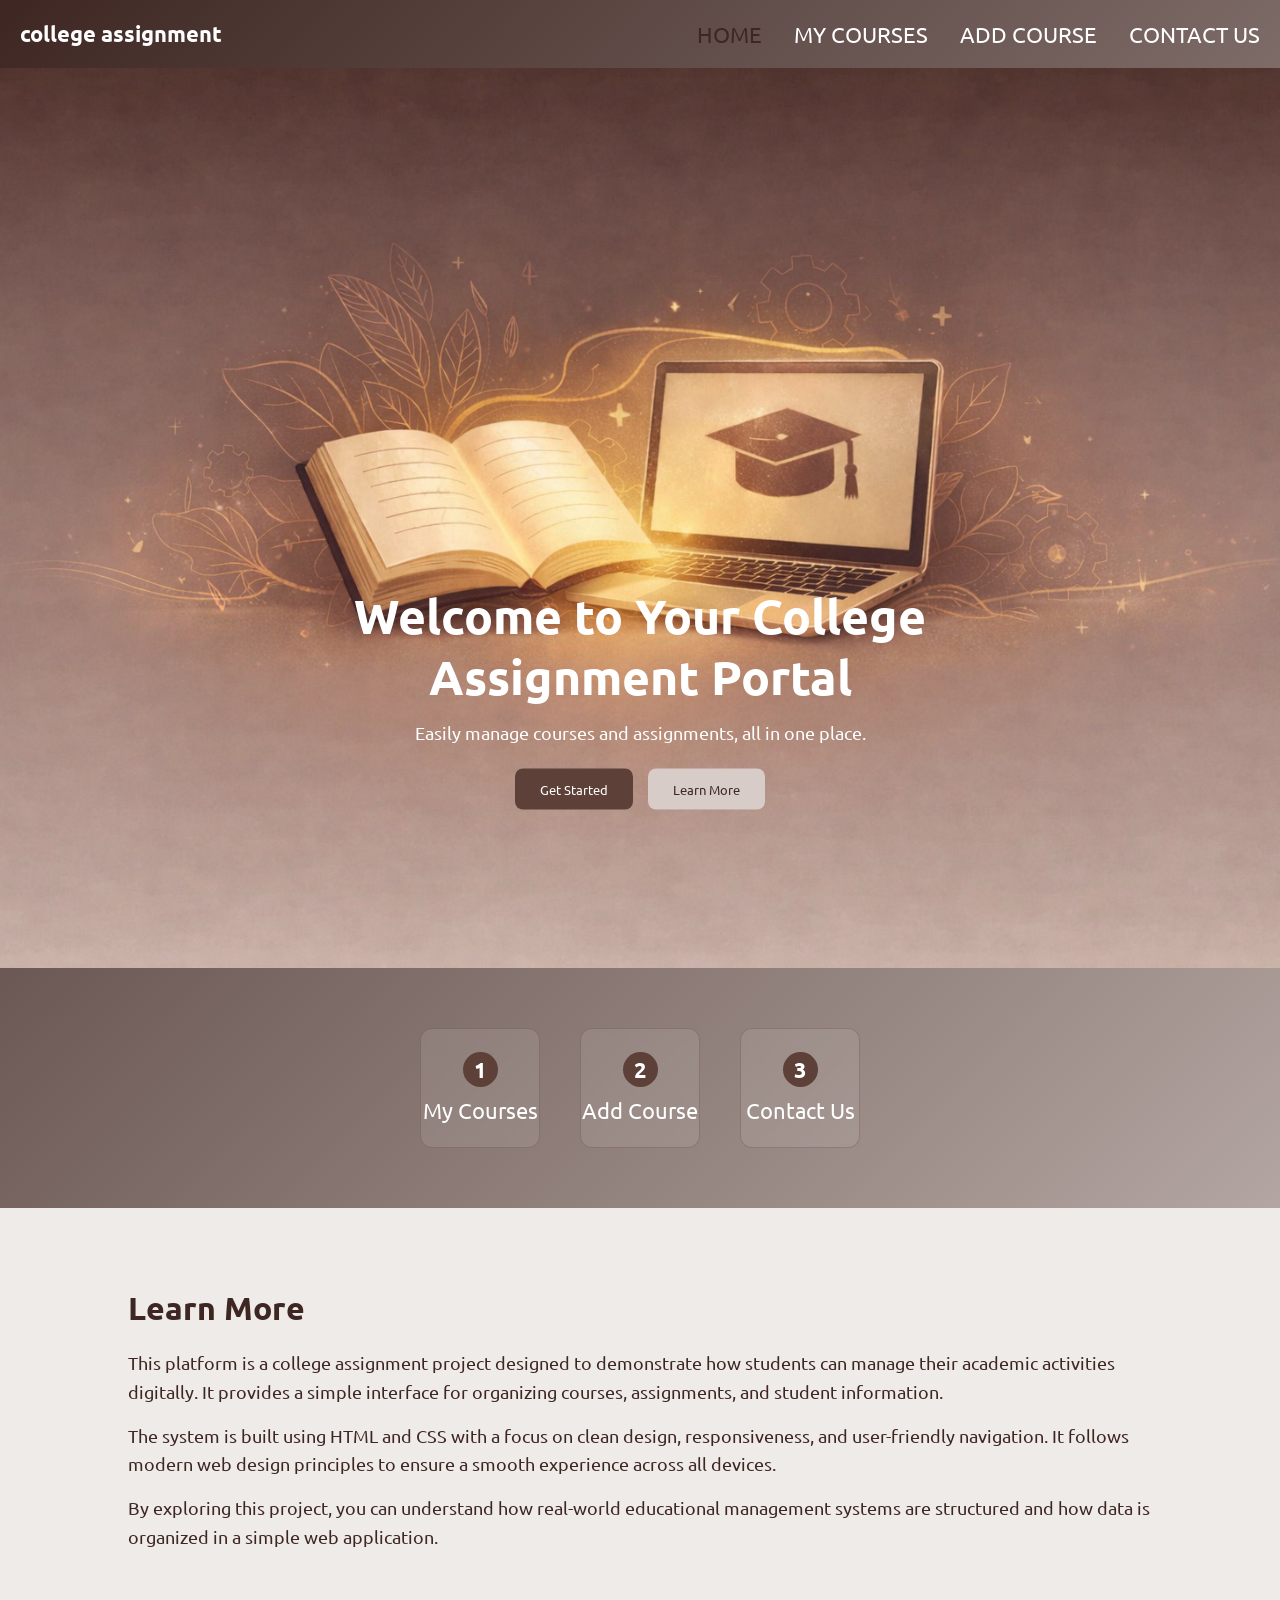
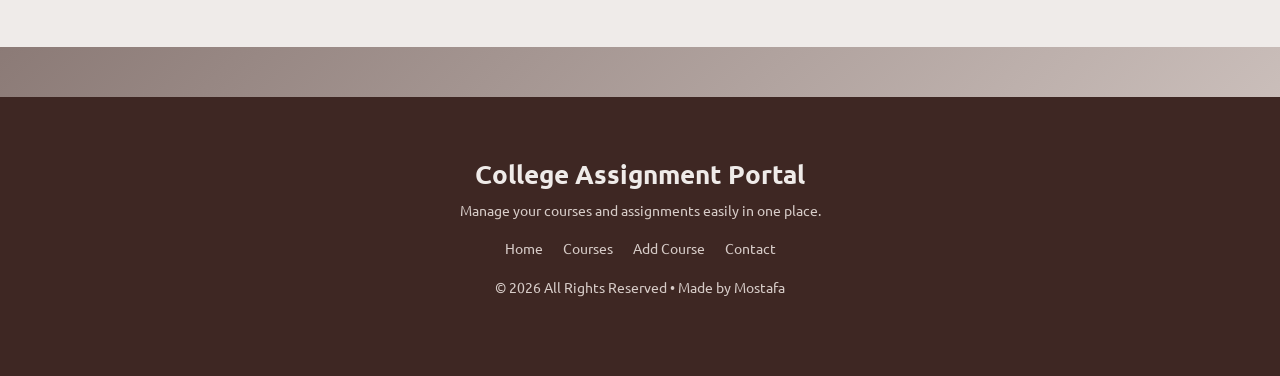
<file: index.html>
<!DOCTYPE html>
<html lang="en">

<head>
    <meta charset="UTF-8">
    <meta name="viewport" content="width=device-width, initial-scale=1.0">
    <title>home</title>
    <link rel="stylesheet" href="home.css">

</head>

<body>
    <div class="navbar">

        <div class="logo">
            <span href="home">college assignment</span>
        </div>
        <ul class="links">
            <li> <a href="index.html" class="active">home</a></li>
            <li> <a href="my_course.html">my courses</a></li>
            <li> <a href="add_course.html">add course</a></li>
            <li> <a href="contact_us.html">contact us</a></li>
        </ul>
    </div>

    <section class="hero">
        <div class="overlay">
            <h1>Welcome to Your College Assignment Portal</h1>
            <p>Easily manage courses and assignments, all in one place.</p>

            <div class="buttons">
                <a href="my_course.html">
                    <button class="btn-primary">Get Started</button>
                </a>

                <a href="#learn-more">
                    <button class="btn-secondary">Learn More</button>
                </a>
            </div>
        </div>

    </section>

    <div class="step-container" id="features">
        <a href="my_course.html" class="step">
            <div class="number">1</div>
            <p>My Courses</p>
        </a>
        <a href="add_course.html" class="step">
            <div class="number">2</div>
            <p>Add Course</p>
        </a>

        <a href="contact_us.html" class="step">
            <div class="number">3</div>
            <p>Contact Us</p>
        </a>
    </div>
    <section class="content" id="learn-more">
        <h2>Learn More</h2>

        <p>
            This platform is a college assignment project designed to demonstrate how students can manage their academic
            activities digitally.
            It provides a simple interface for organizing courses, assignments, and student information.
        </p>

        <p>
            The system is built using HTML and CSS with a focus on clean design, responsiveness, and user-friendly
            navigation.
            It follows modern web design principles to ensure a smooth experience across all devices.
        </p>

        <p>
            By exploring this project, you can understand how real-world educational management systems are structured
            and how data is organized in a simple web application.
        </p>
    </section>

    <footer class="footer">
        <div class="footer-content">

            <h3>College Assignment Portal</h3>
            <p>Manage your courses and assignments easily in one place.</p>

            <div class="footer-links">
                <a href="index.html">Home</a>
                <a href="my_course.html">Courses</a>
                <a href="add_course.html">Add Course</a>
                <a href="contact_us.html">Contact</a>
            </div>
            <p class="copy">© 2026 All Rights Reserved • Made by Mostafa</p>
        </div>
    </footer>

</body>

</html>
</file>
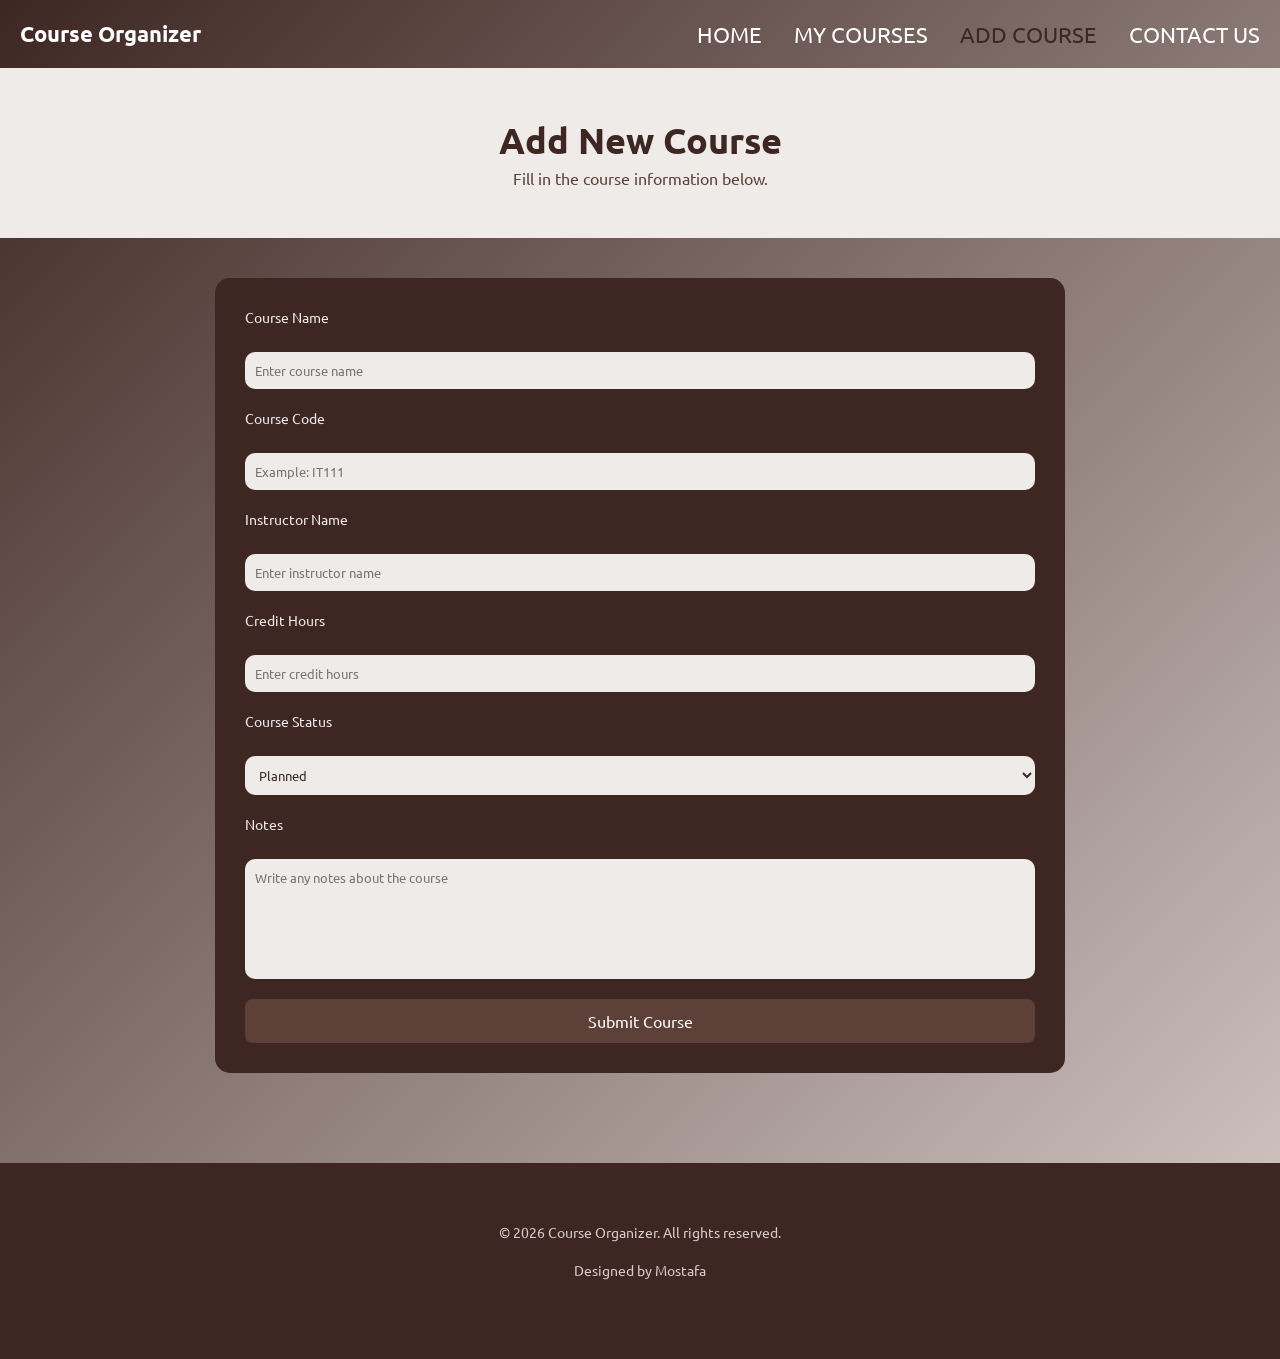
<file: add_course.html>
<!DOCTYPE html>
<html lang="en">

<head>
    <meta charset="UTF-8">
    <meta name="viewport" content="width=device-width, initial-scale=1.0">
    <title>Add Course</title>
    <link rel="stylesheet" href="add_course.css">
    <link rel="stylesheet" href="home.css">
</head>

<body>

    <header class="navbar">
        <span>Course Organizer</span>

        <ul class="links">
            <li><a href="index.html">Home</a></li>
            <li><a href="my_course.html">My Courses</a></li>
            <li><a href="add_course.html" class="active">Add Course</a></li>
            <li><a href="contact_us.html">Contact Us</a></li>
        </ul>
    </header>

    <section class="header">
        <h1>Add New Course</h1>
        <p>Fill in the course information below.</p>
    </section>

    <section class="form-container">

        <form>

            <label>Course Name</label>
            <input type="text" placeholder="Enter course name">

            <label>Course Code</label>
            <input type="text" placeholder="Example: IT111">

            <label>Instructor Name</label>
            <input type="text" placeholder="Enter instructor name">

            <label>Credit Hours</label>
            <input type="number" placeholder="Enter credit hours">

            <label>Course Status</label>
            <select>
                <option>Planned</option>
                <option>In Progress</option>
                <option>Completed</option>
            </select>

            <label>Notes</label>
            <textarea placeholder="Write any notes about the course"></textarea>

            <button type="submit">Submit Course</button>

        </form>

    </section>
    <footer class="footer">
        <p>© 2026 Course Organizer. All rights reserved.</p>
        <p>Designed by Mostafa</p>
    </footer>

</body>

</html>
</file>
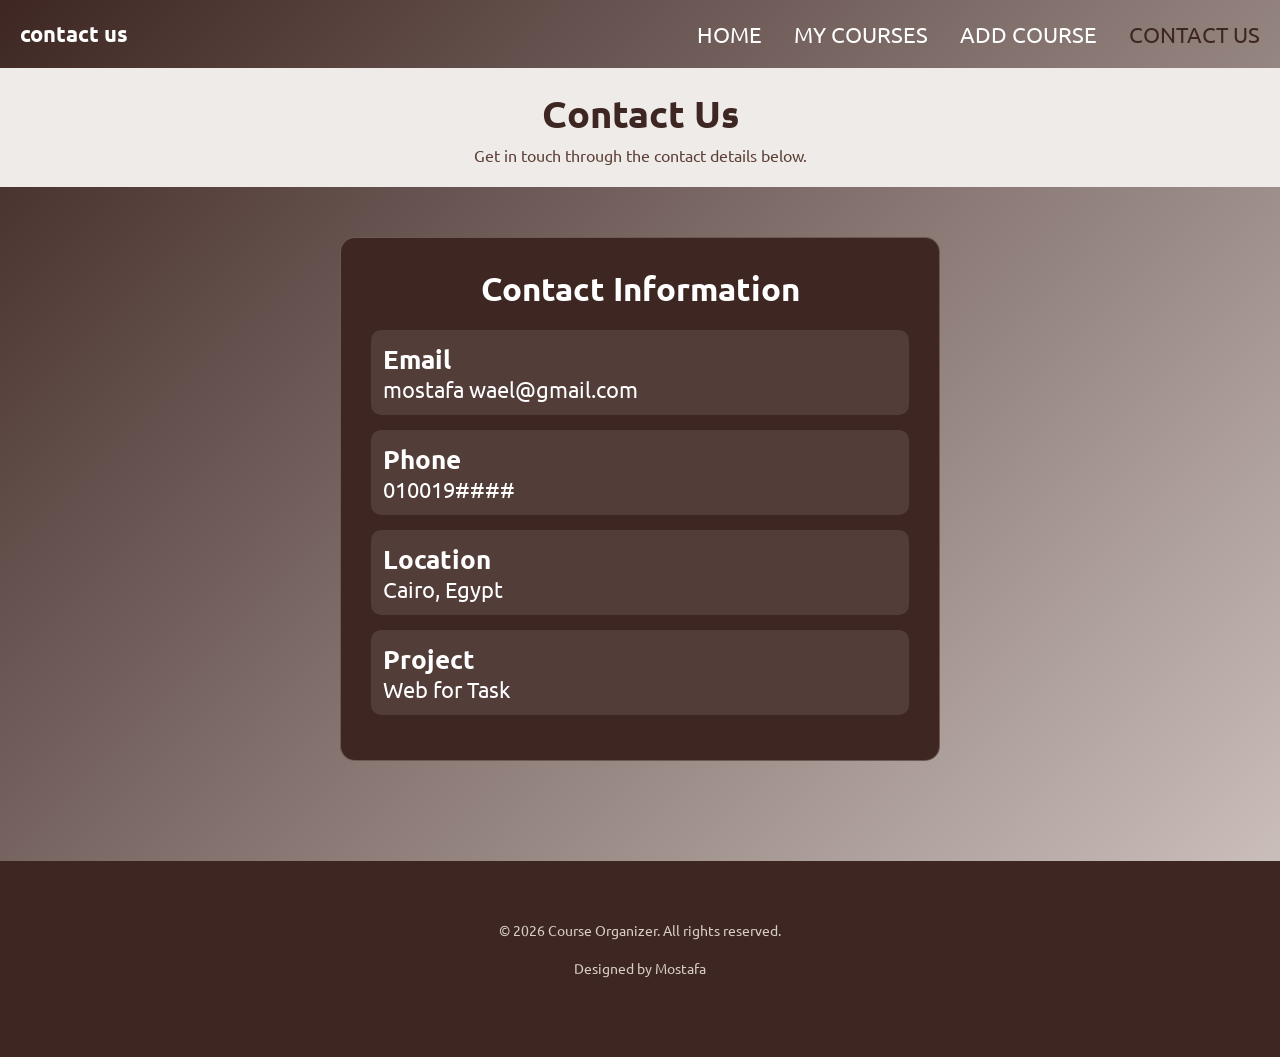
<file: contact_us.html>
<!DOCTYPE html>
<html lang="en">

<head>
    <meta charset="UTF-8">
    <meta name="viewport" content="width=device-width, initial-scale=1.0">
    <title>Contact Us</title>
    <link rel="stylesheet" href="contact_us.css">
    <link rel="stylesheet" href="home.css">
</head>

<body>

    <header class="navbar">
        <div class="logo">
            <span>contact us</span>
        </div>

        <ul class="links">
            <li><a href="index.html">Home</a></li>
            <li><a href="my_course.html">My Courses</a></li>
            <li><a href="add_course.html">Add Course</a></li>
            <li><a href="contact_us.html" class="active">Contact Us</a></li>
        </ul>
    </header>

    <section class="page-header">
        <h1>Contact Us</h1>
        <p>Get in touch through the contact details below.</p>
    </section>

    <section class="contact-section">

        <div class="contact-box">

            <h2>Contact Information</h2>

            <div class="info">
                <h3>Email</h3>
                <p>mostafa wael@gmail.com</p>
            </div>

            <div class="info">
                <h3>Phone</h3>
                <p>010019####</p>
            </div>

            <div class="info">
                <h3>Location</h3>
                <p>Cairo, Egypt</p>
            </div>

            <div class="info">
                <h3>Project</h3>
                <p>Web for Task</p>
            </div>

        </div>

    </section>

    <footer class="footer">
        <p>© 2026 Course Organizer. All rights reserved.</p>
        <p>Designed by Mostafa</p>
    </footer>

</body>

</html>
</file>
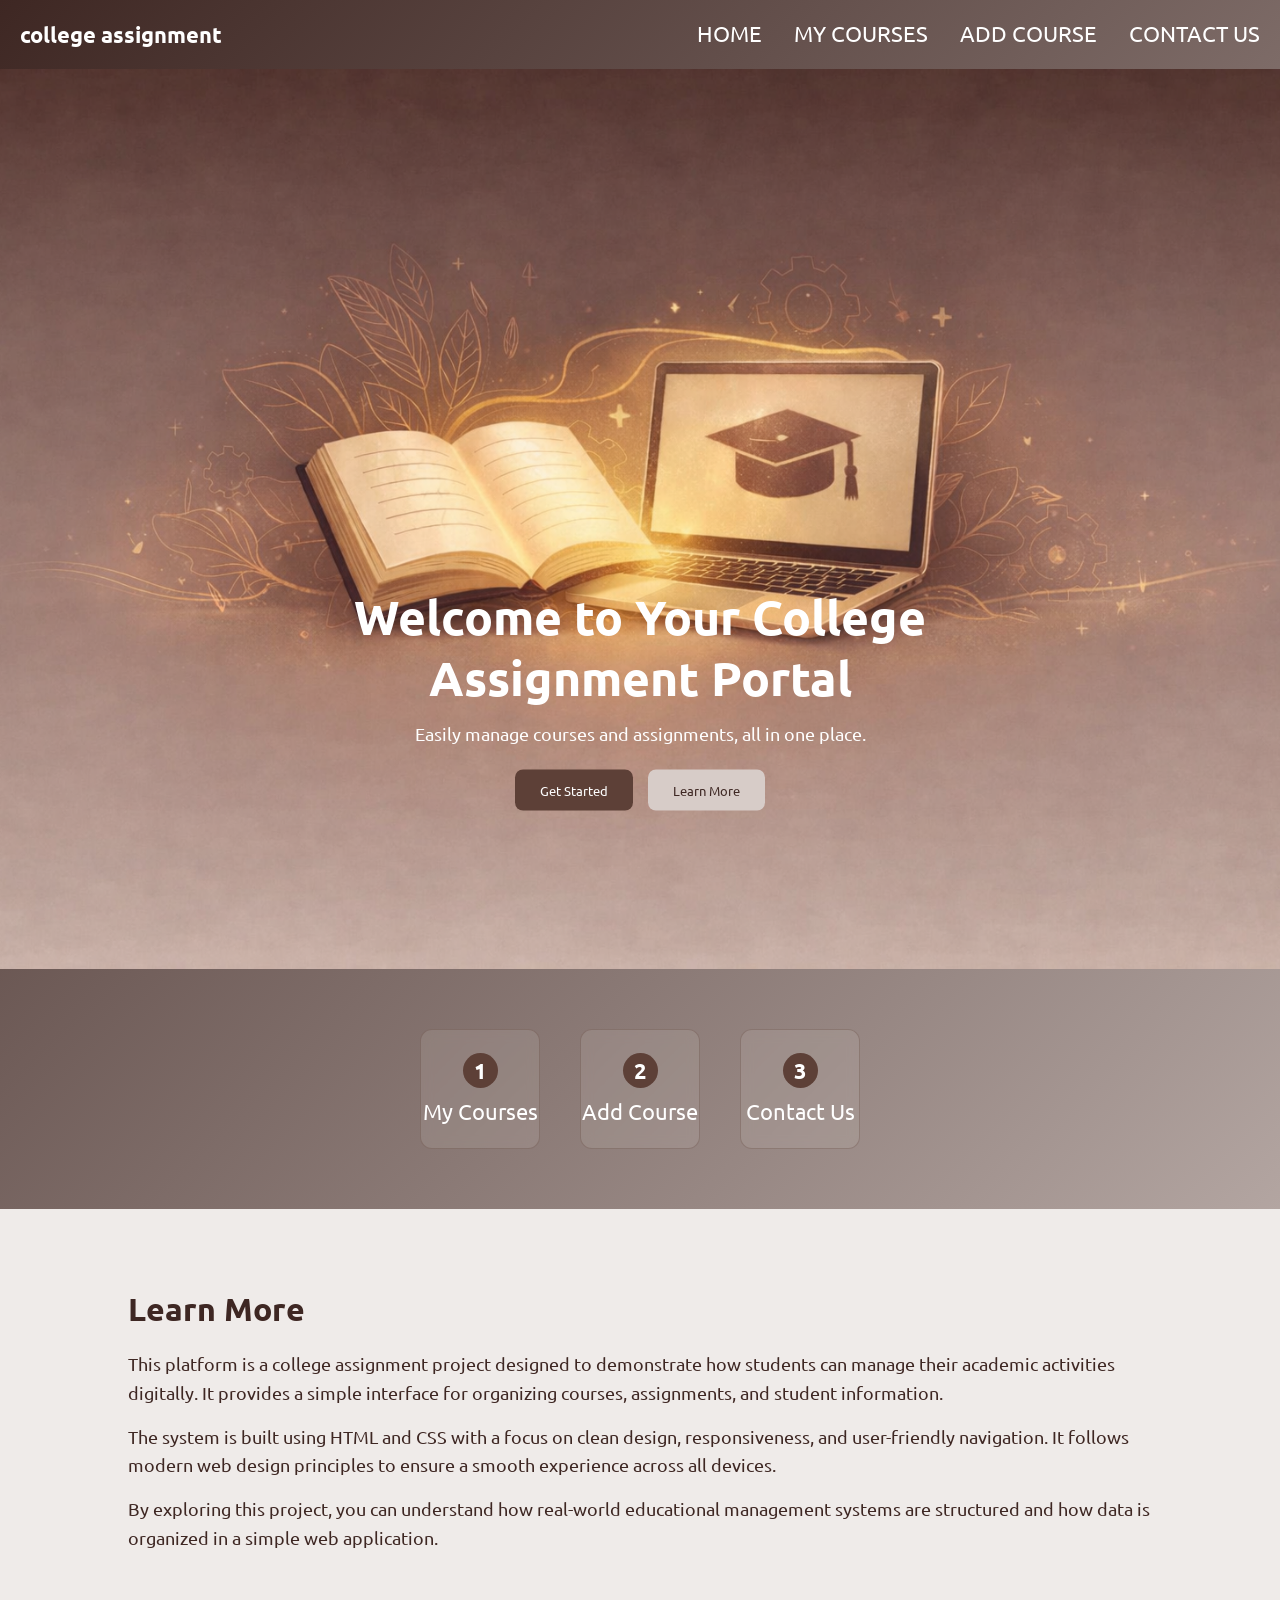
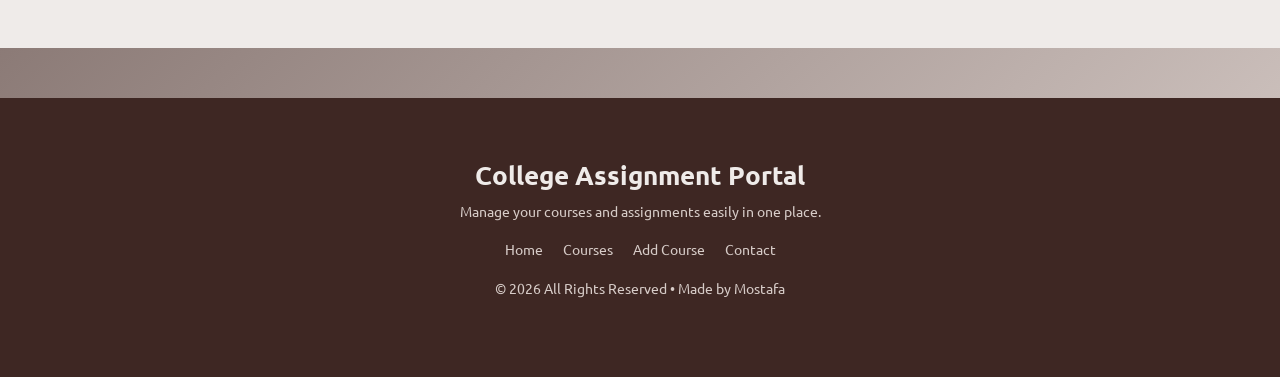
<file: home.html>
<!DOCTYPE html>
<html lang="en">

<head>
    <meta charset="UTF-8">
    <meta name="viewport" content="width=device-width, initial-scale=1.0">
    <title>home</title>
    <link rel="stylesheet" href="home.css">

</head>

<body>
    <div class="navbar">

        <div class="logo">
            <span href="home">college assignment</span>
        </div>
        <ul class="links">
            <a href="home.html">home</a>
            <a href="my_course.html">my courses</a>
            <a href="add_course.html">add course</a>
            <a href="contact_us.html">contact us</a>
        </ul>
    </div>

    <section class="hero">
        <div class="overlay">
            <h1>Welcome to Your College Assignment Portal</h1>
            <p>Easily manage courses and assignments, all in one place.</p>

            <div class="buttons">
                <a href="my_course.html">
                    <button class="btn-primary">Get Started</button>
                </a>

                <a href="#learn-more">
                    <button class="btn-secondary">Learn More</button>
                </a>
            </div>
        </div>

    </section>

    <div class="step-container" id="features">
        <a href="my_course.html" class="step">
            <div class="number">1</div>
            <p>My Courses</p>
        </a>
        <a href="add_course.html" class="step">
            <div class="number">2</div>
            <p>Add Course</p>
        </a>

        <a href="contact_us.html" class="step">
            <div class="number">3</div>
            <p>Contact Us</p>
        </a>
    </div>
    <section class="content" id="learn-more">
        <h2>Learn More</h2>

        <p>
            This platform is a college assignment project designed to demonstrate how students can manage their academic
            activities digitally.
            It provides a simple interface for organizing courses, assignments, and student information.
        </p>

        <p>
            The system is built using HTML and CSS with a focus on clean design, responsiveness, and user-friendly
            navigation.
            It follows modern web design principles to ensure a smooth experience across all devices.
        </p>

        <p>
            By exploring this project, you can understand how real-world educational management systems are structured
            and how data is organized in a simple web application.
        </p>
    </section>

    <footer class="footer">
        <div class="footer-content">

            <h3>College Assignment Portal</h3>
            <p>Manage your courses and assignments easily in one place.</p>

            <div class="footer-links">
                <a href="home.html">Home</a>
                <a href="my_course.html">Courses</a>
                <a href="add_course.html">Add Course</a>
                <a href="contact_us.html">Contact</a>
            </div>
            <p class="copy">© 2026 All Rights Reserved • Made by Mostafa</p>
        </div>
    </footer>

</body>

</html>
</file>
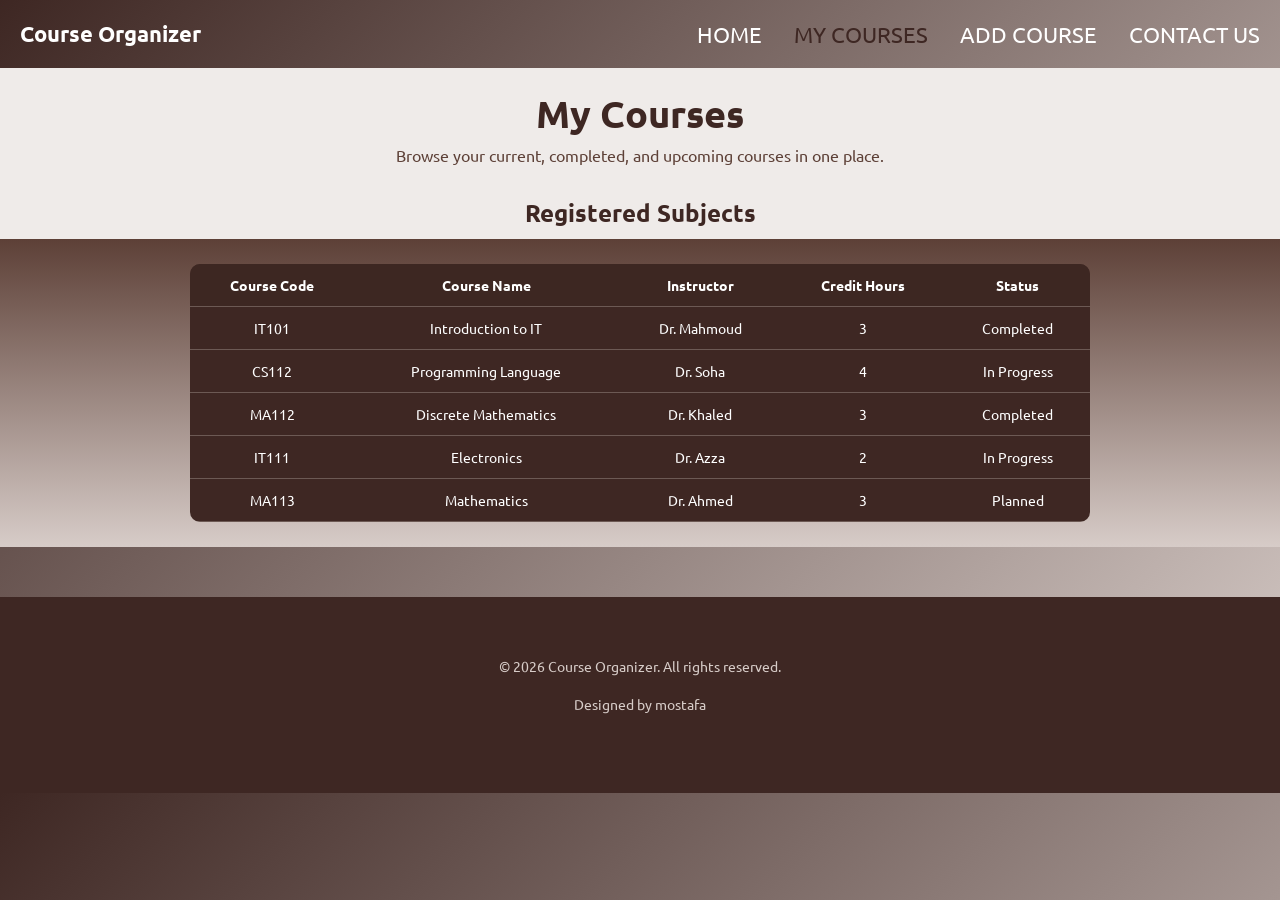
<file: my_course.html>
<!DOCTYPE html>
<html lang="en">

<head>
    <meta charset="UTF-8">
    <meta name="viewport" content="width=device-width, initial-scale=1.0">
    <title>My Courses </title>
    <link rel="stylesheet" href="my_coourses.css">
    <link rel="stylesheet" href="home.css">
</head>

<body>

    <header class="navbar">
        <div class="logo">
            <span>Course Organizer</span>
        </div>

        <ul class="links">
            <li><a href="index.html">Home</a></li>
            <li><a href="my_course.html" class="active">My Courses</a></li>
            <li><a href="add_course.html">Add Course</a></li>
            <li><a href="contact_us.html">Contact Us</a></li>
        </ul>
    </header>

    <section class="page-header">
        <h1>My Courses</h1>
        <p>Browse your current, completed, and upcoming courses in one place.</p>
    </section>

    <section class="overview">
        <h2>Registered Subjects</h2>
    </section>

    <section class="table-section">
        <br>
        <table>
            <thead>
                <tr>
                    <th>Course Code</th>
                    <th>Course Name</th>
                    <th>Instructor</th>
                    <th>Credit Hours</th>
                    <th>Status</th>
                </tr>
            </thead>

            <tbody>
                <tr>
                    <td>IT101</td>
                    <td>Introduction to IT</td>
                    <td>Dr. Mahmoud</td>
                    <td>3</td>
                    <td>Completed</td>
                </tr>

                <tr>
                    <td>CS112</td>
                    <td>Programming Language</td>
                    <td>Dr. Soha</td>
                    <td>4</td>
                    <td>In Progress</td>
                </tr>

                <tr>
                    <td>MA112</td>
                    <td>Discrete Mathematics</td>
                    <td>Dr. Khaled</td>
                    <td>3</td>
                    <td>Completed</td>
                </tr>

                <tr>
                    <td>IT111</td>
                    <td>Electronics</td>
                    <td>Dr. Azza</td>
                    <td>2</td>
                    <td>In Progress</td>
                </tr>

                <tr>
                    <td>MA113</td>
                    <td>Mathematics</td>
                    <td>Dr. Ahmed</td>
                    <td>3</td>
                    <td>Planned</td>
                </tr>
            </tbody>
        </table>

    </section>

    <footer class="footer">
        <p>© 2026 Course Organizer. All rights reserved.</p>
        <p>Designed by mostafa</p>
    </footer>

</body>

</html>
</file>
<file: home.css>
@import url('https://fonts.googleapis.com/css2?family=Playfair+Display:ital,wght@0,400..900;1,400..900&family=Ubuntu:ital,wght@0,300;0,400;0,500;0,700;1,300;1,400;1,500;1,700&display=swap');

:root {
    --primary: #3E2723;
    --secondary: #5D4037;
    --accent: #D7CCC8;
    --light: #EFEBE9;
    --white: #FFFFFF;
    --muted: #A1887F;
}

* {
    font-family: "Ubuntu", sans-serif;
    padding: 0;
    margin: 0;
    box-sizing: border-box;
}

html {
    scroll-behavior: smooth;
}

body {
    height: auto;
    font-size: 22px;
    background: linear-gradient(135deg, var(--primary), var(--accent));
}

.navbar {
    display: flex;
    justify-content: space-between;
    align-items: center;
    padding: 20px;
}

.navbar .logo span {
    font-size: 22px;
    font-weight: bold;
    color: var(--white);
}

.navbar .links {
    text-transform: uppercase;
    display: flex;
    gap: 2rem;
}

li {
    list-style: none;
}

a {
    text-decoration: none;
    border-bottom: 2px solid transparent;
    color: var(--white);
}

a:hover {
    color: var(--accent);
    border-bottom: 2px solid var(--accent);
}

.active {
    color: #3E2723 !important;
}

.hero {
    height: 100vh;
    background: url("college_photo.png") no-repeat center center/cover;
    position: relative;
}

.overlay {
    position: absolute;
    top: 70%;
    left: 50%;
    transform: translate(-50%, -50%);
    text-align: center;
    color: var(--white);
}

.overlay h1 {
    font-size: 48px;
    margin-bottom: 15px;
}

.overlay p {
    font-size: 18px;
    margin-bottom: 25px;
}

.buttons {
    display: flex;
    gap: 15px;
    justify-content: center;
}

button {
    padding: 12px 25px;
    border-radius: 8px;
    border: none;
    cursor: pointer;
    transition: 0.3s;
}

.buttons a:hover {
    border-bottom: 0;
}

.btn-primary {
    background-color: var(--secondary);
    color: var(--white);
}

.btn-primary:hover {
    background-color: var(--primary);
}

.btn-secondary {
    background-color: var(--accent);
    color: var(--primary);
}

.btn-secondary:hover {
    background-color: var(--light);
}

.steps {
    padding: 100px 10%;
    background: linear-gradient(135deg, var(--primary), var(--accent));
    text-align: center;
    color: var(--white);
}

.steps h2 {
    font-size: 36px;
    margin-bottom: 40px;
}

.step-container {
    display: flex;
    justify-content: center;
    gap: 40px;
    flex-wrap: wrap;
    padding: 60px;
}

.step {
    width: 120px;
    height: 120px;
    background: rgba(215, 204, 200, 0.15);
    border: 1px solid rgba(93, 64, 55, 0.3);
    border-radius: 12px;
    display: flex;
    flex-direction: column;
    align-items: center;
    justify-content: center;
    backdrop-filter: blur(6px);
    transition: all 0.3s ease;
    color: var(--white);
    cursor: pointer;
}

.step:hover {
    transform: scale(1.2);
    background: rgba(93, 64, 55, 0.25);
}

.number {
    width: 35px;
    height: 35px;
    border-radius: 50%;
    background: var(--secondary);
    color: var(--white);
    display: flex;
    align-items: center;
    justify-content: center;
    font-weight: bold;
    margin-bottom: 10px;
}

.content {
    padding: 80px 10%;
    background-color: var(--light);
    color: var(--primary);
}

.content h2 {
    font-size: 32px;
    margin-bottom: 20px;
}

.content p {
    font-size: 18px;
    margin-bottom: 15px;
    line-height: 1.6;
}

.footer {
    background: var(--primary);
    color: var(--white);
    padding: 60px 10%;
    text-align: center;
    margin-top: 50px;
    transition: 0.5s;
}

.footer:hover {
    background: var(--secondary);
}

.footer h3 {
    font-size: 26px;
    margin-bottom: 10px;
    color: var(--light);
}

.footer p {
    font-size: 14px;
    margin-bottom: 20px;
    color: var(--accent);
}

.footer-links {
    display: flex;
    justify-content: center;
    gap: 20px;
    flex-wrap: wrap;
    margin-bottom: 20px;
}

.footer-links a {
    text-decoration: none;
    color: var(--accent);
    font-size: 14px;
    transition: 0.3s;
    border-bottom: 1px solid transparent;
}

.footer-links a:hover {
    color: var(--white);
    border-bottom: 1px solid var(--white);
}

.copy {
    font-size: 13px;
    color: var(--muted);
}

@media (max-width: 992px) {
    .overlay {
        top: 50%;
        left: 50%;
        transform: translate(-50%, -50%);
        text-align: center;
    }

    .navbar {
        flex-direction: column;
        gap: 10px;
    }

    .step {
        width: 110px;
        height: 110px;
    }
}

@media (max-width: 768px) {
    .overlay h1 {
        font-size: 32px;
    }

    .overlay p {
        font-size: 16px;
    }

    .buttons {
        flex-direction: column;
        gap: 10px;
    }

    .step-container {
        flex-direction: column;
        align-items: center;
    }

    .step {
        width: 140px;
        height: 140px;
    }

    .navbar .links {
        flex-direction: column;
        align-items: center;
        gap: 10px;
    }

    .footer-links {
        flex-direction: column;
        gap: 10px;
    }
}

@media (max-width: 480px) {
    .overlay h1 {
        font-size: 26px;
    }

    .overlay p {
        font-size: 14px;
    }

    .step {
        width: 120px;
        height: 120px;
    }

    .footer {
        padding: 40px 5%;
    }
}
</file>
<file: add_course.css>
@import url('https://fonts.googleapis.com/css2?family=Ubuntu:wght@300;400;500;700&display=swap');

:root {
    --primary: #3E2723;
    --secondary: #5D4037;
    --accent: #D7CCC8;
    --light: #EFEBE9;
    --white: #FFFFFF;
}

* {
    margin: 0;
    padding: 0;
    box-sizing: border-box;
    font-family: "Ubuntu", sans-serif;
}

body {
    background: linear-gradient(var(--primary), var(--accent));
    min-height: 100vh;
}


.navbar {
    display: flex;
    justify-content: space-between;
    align-items: center;
    padding: 20px 10%;
    color: var(--white);
}

.navbar span {
    font-weight: bold;
    color: var(--white);
}

.navbar .links {
    display: flex;
    gap: 20px;
    list-style: none;
}

.navbar a {
    text-decoration: none;
    color: var(--white);
    transition: 0.3s;
}

.navbar a:hover {
    color: var(--accent);
}


.header {
    text-align: center;
    padding: 50px 10%;
    background: var(--light);
    color: var(--primary);
}

.header h1 {
    font-size: 36px;
    margin-bottom: 5px;
}

.header p {
    font-size: 16px;
    color: var(--secondary);
}


.form-container {
    display: flex;
    justify-content: center;
    padding: 40px 10%;
}


form {
    width: 100%;
    max-width: 850px;

    backdrop-filter: blur(10px);

    padding: 30px;
    border-radius: 15px;

    display: flex;
    flex-wrap: wrap;
    gap: 20px;

    background: var(--primary);
    color: var(--white);
}


.field {
    flex: 1 1 calc(50% - 10px);
    display: flex;
    flex-direction: column;
}


.full {
    flex: 1 1 100%;
}


label {
    margin-bottom: 6px;
    font-size: 14px;
    color: var(--light);
}


input,
select,
textarea {
    width: 100%;
    padding: 10px;
    border: none;
    border-radius: 10px;
    outline: none;
    background: var(--light);
    color: var(--primary);
}


textarea {
    height: 120px;
    resize: none;
}


button {
    flex: 1 1 100%;
    padding: 12px;
    border: none;
    border-radius: 10px;
    background: var(--secondary);
    color: var(--white);
    cursor: pointer;
    transition: 0.3s;
    font-size: 16px;
}

button:hover {
    background: var(--accent);
    color: var(--primary);
}


@media (max-width: 768px) {
    .field {
        flex: 1 1 100%;
    }

    form {
        padding: 20px;
    }
}
</file>
<file: contact_us.css>
@import url('https://fonts.googleapis.com/css2?family=Ubuntu:wght@300;400;500;700&display=swap');

:root {
    --primary: #3E2723;
    --secondary: #5D4037;
    --accent: #D7CCC8;
    --light: #EFEBE9;
    --white: #FFFFFF;
}

* {
    margin: 0;
    padding: 0;
    box-sizing: border-box;
    font-family: "Ubuntu", sans-serif;
}

body {
    background: linear-gradient(135deg, var(--primary), var(--accent));
    min-height: 100vh;
    overflow-x: hidden;
}

.page-header {
    text-align: center;
    padding: 22px 10%;
    background: var(--light);
    color: var(--primary);
}

.page-header h1 {
    font-size: 38px;
    margin-bottom: 8px;
}

.page-header p {
    font-size: 16px;
    color: var(--secondary);
}


.contact-section {
    display: flex;
    justify-content: center;
    padding: 50px 10%;
}


.contact-box {
    width: 100%;
    max-width: 600px;

    background: var(--primary);
    backdrop-filter: blur(10px);

    padding: 30px;
    border-radius: 15px;
    color: var(--white);

    border: 1px solid rgba(215, 204, 200, 0.3);
    transition: 0.3s;
}

.contact-box:hover {
    transform: translateY(-5px);
    background: var(--secondary);
}


.contact-box h2 {
    margin-bottom: 20px;
    text-align: center;
}


.info {
    margin-bottom: 15px;
    padding: 12px;
    background: rgba(255, 255, 255, 0.1);
    border-radius: 10px;
    transition: 0.3s;
}

.info:hover {
    background: rgba(255, 255, 255, 0.2);
}




@media (max-width: 768px) {

    .contact-section {
        padding: 30px 5%;
    }

    .contact-box {
        padding: 20px;
    }

    .page-header h1 {
        font-size: 30px;
    }

    .page-header p {
        font-size: 14px;
    }
}

@media (max-width: 480px) {
    .page-header {
        padding: 30px 5%;
    }

}
</file>
<file: my_coourses.css>
:root {
    --primary: #3E2723;
    --secondary: #5D4037;
    --accent: #D7CCC8;
    --light: #EFEBE9;
    --white: #FFFFFF;
}

.page-header {
    text-align: center;
    padding: 22px 10%;
    background: var(--light);
    color: var(--primary);
}

.page-header h1 {
    font-size: 38px;
    margin-bottom: 8px;
}

.page-header p {
    font-size: 16px;
    color: var(--secondary);
}

.overview {
    text-align: center;
    background: var(--light);
    color: var(--primary);
    padding: 10px 10%;
}

.overview h2 {
    font-size: 24px;
    margin: 0;
}

.table-section {
    display: flex;
    justify-content: center;
    padding: 25px 10%;
    background: linear-gradient(var(--secondary), var(--accent));
}

table {
    width: 100%;
    max-width: 900px;
    border-collapse: collapse;
    background: var(--primary);
    color: var(--white);
    border-radius: 10px;
    overflow: hidden;
}

th,
td {
    padding: 12px;
    text-align: center;
    border-bottom: 1px solid rgba(215, 204, 200, 0.3);
    font-size: 14px;
}

th {
    background: rgba(62, 39, 35, 0.7);
}

tr:hover {
    background: rgba(93, 64, 55, 0.5);
    transition: 0.3s;
}

@media (max-width: 992px) {
    table {
        font-size: 13px;
    }
}

@media (max-width: 768px) {
    .page-header h1 {
        font-size: 30px;
    }

    .page-header p {
        font-size: 14px;
    }

    table {
        display: block;
        overflow-x: auto;
        white-space: nowrap;
    }

    .table-section {
        padding: 15px 5%;
    }
}

@media (max-width: 480px) {
    .page-header {
        padding: 30px 5%;
    }

    .overview h2 {
        font-size: 20px;
    }

    th,
    td {
        font-size: 12px;
        padding: 8px;
    }
}
</file>
